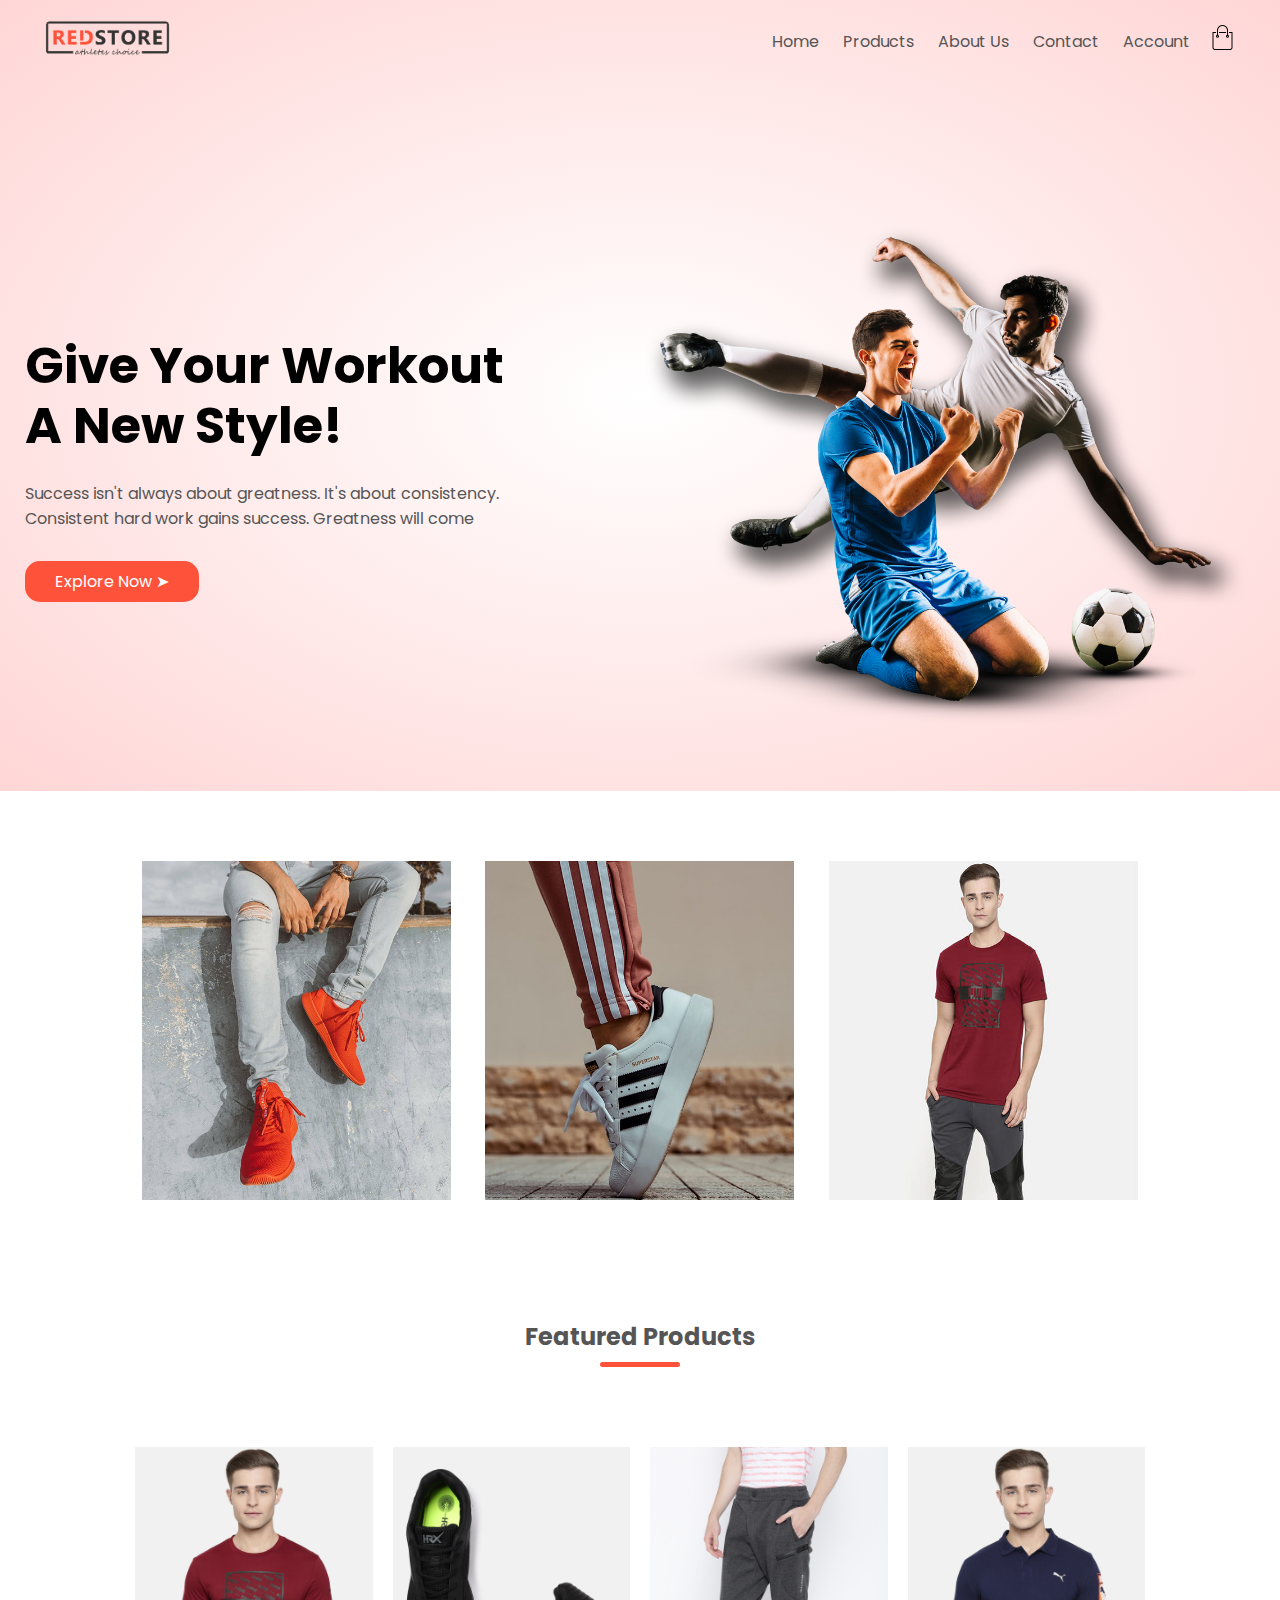
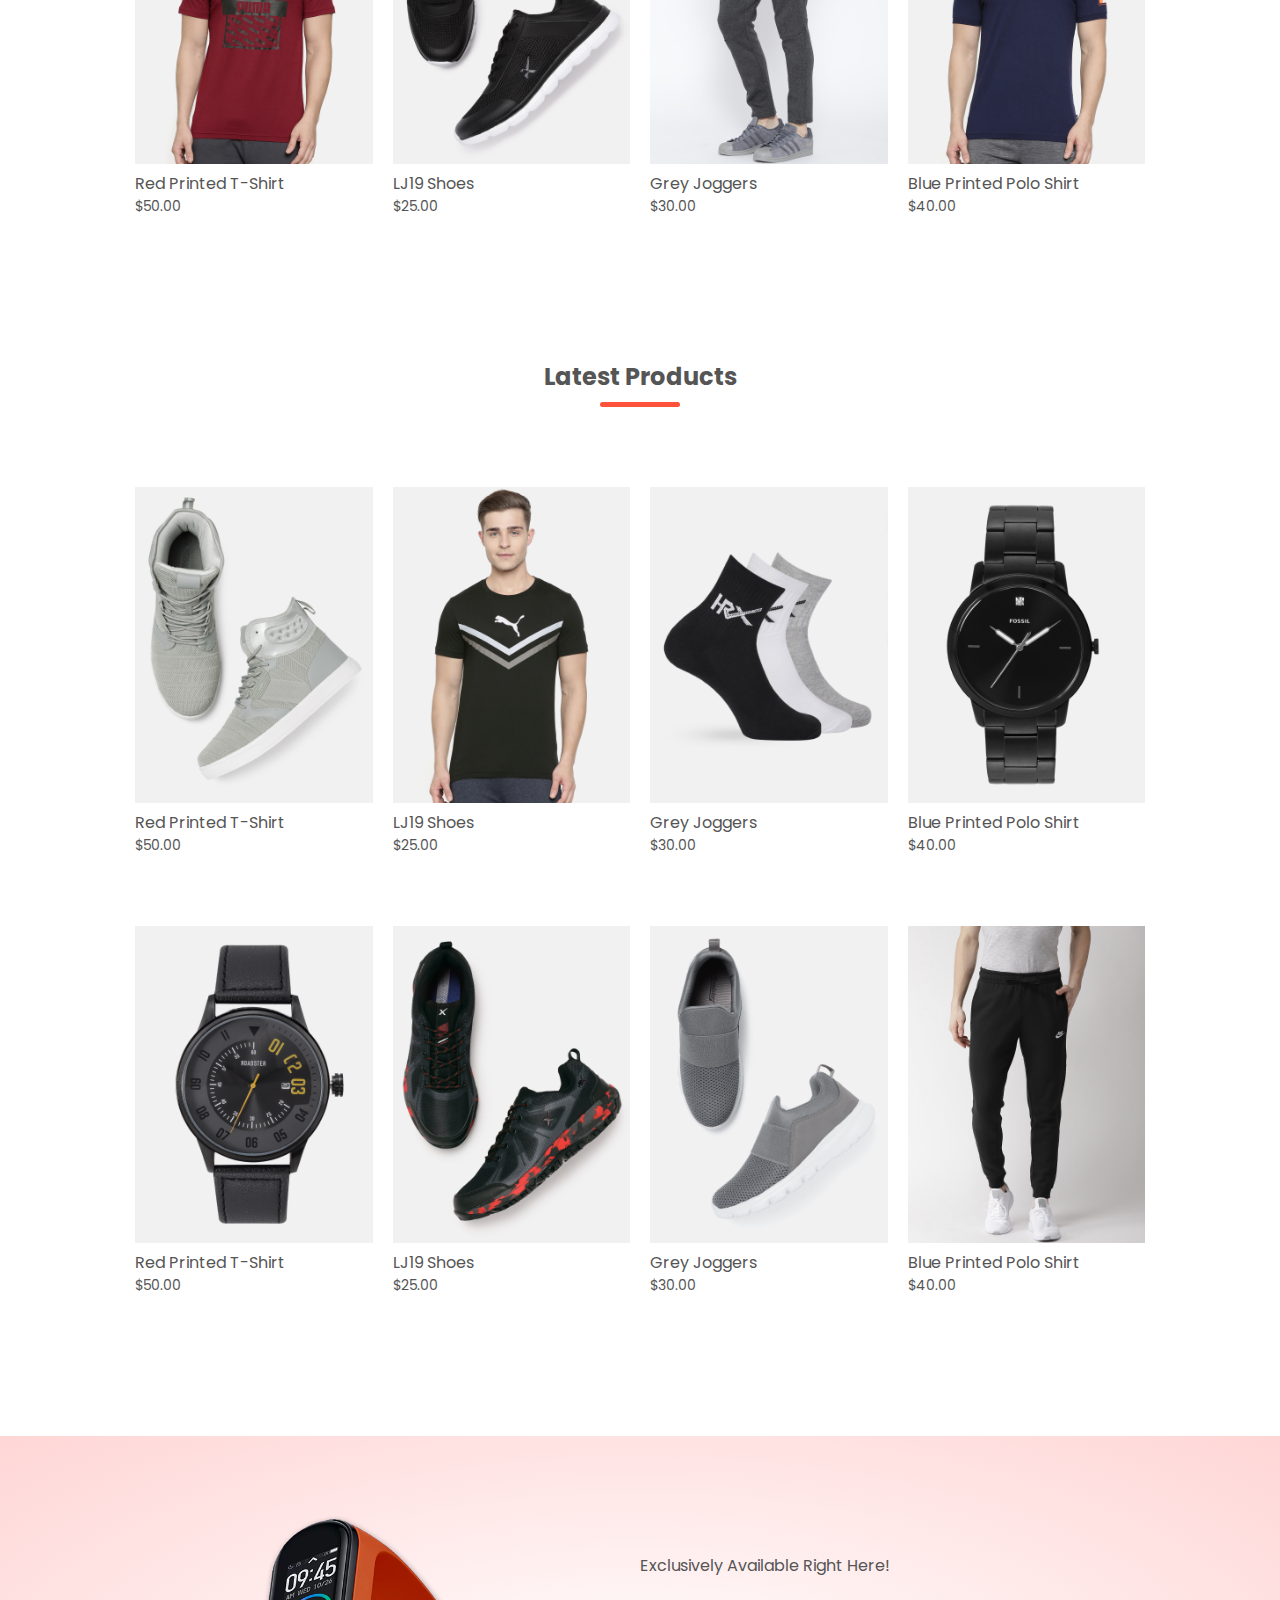
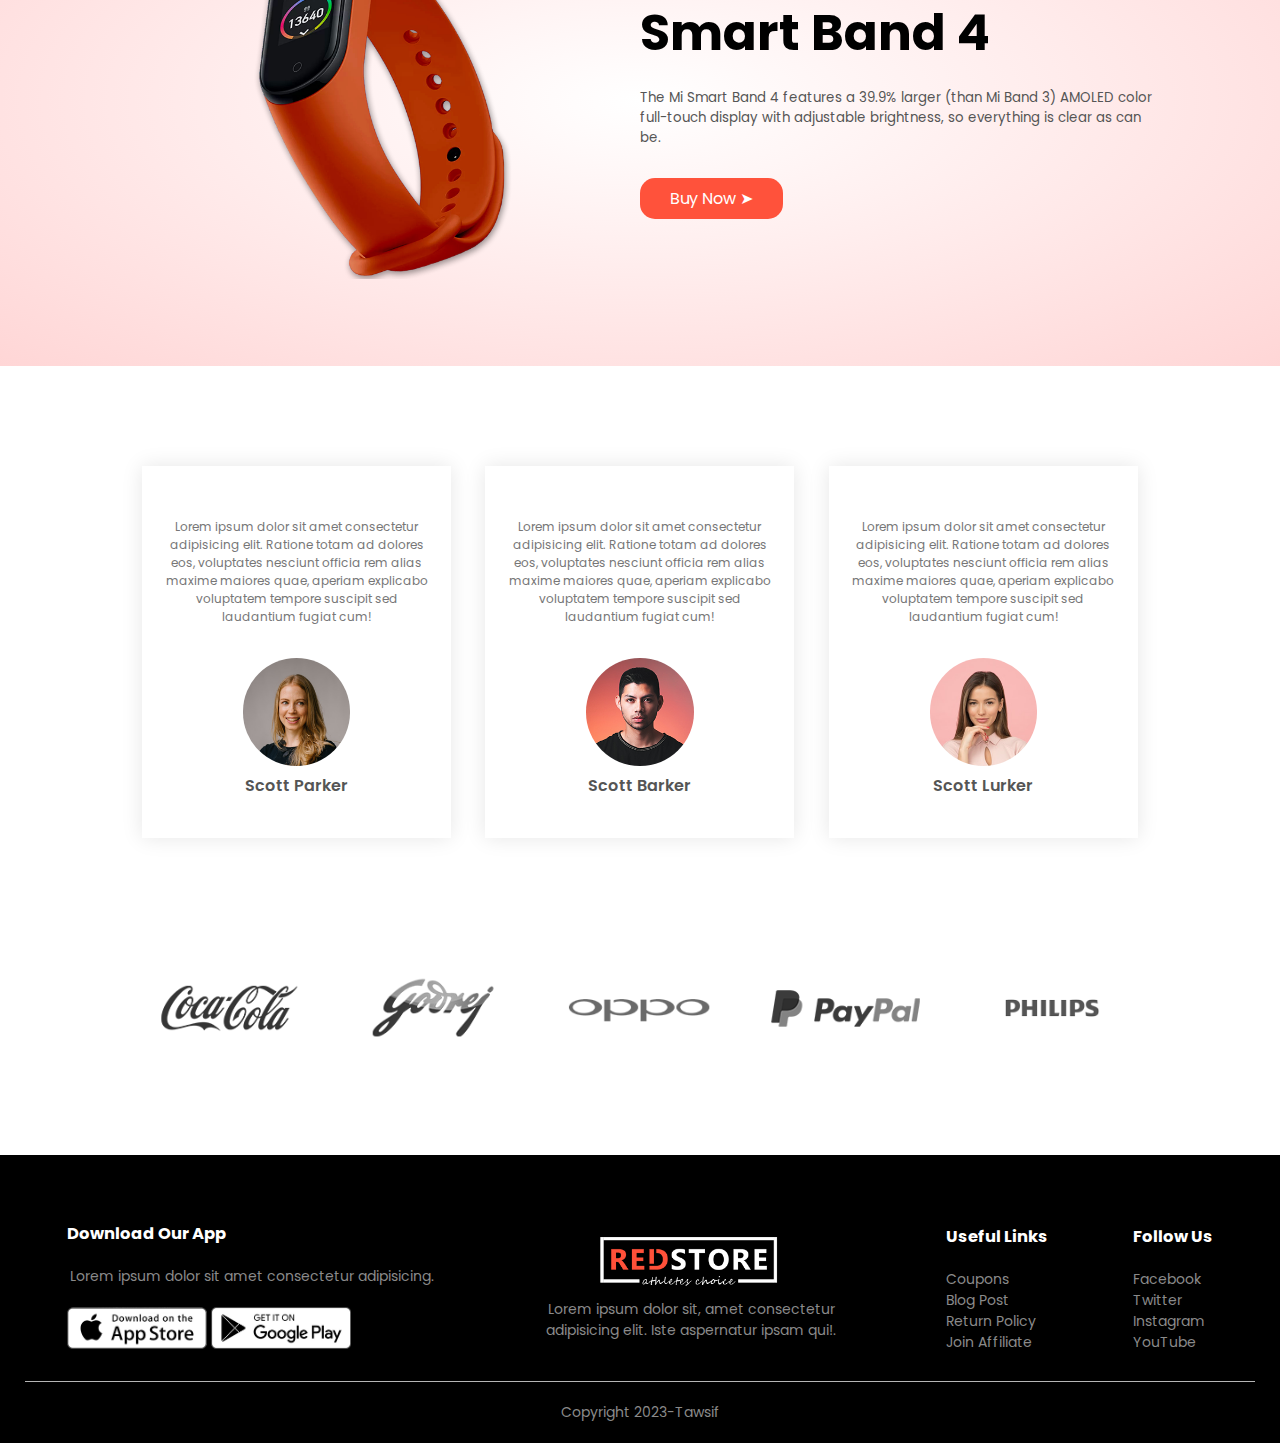
<file: hTmLcSs/index.html>
<!DOCTYPE html>
<html lang="en">

<head>
    <meta charset="UTF-8">
    <meta name="viewport" content="width=device-width, initial-scale=1.0">
    <link rel="stylesheet" href="style.css">
    <link rel="preconnect" href="https://fonts.googleapis.com">
    <link rel="preconnect" href="https://fonts.gstatic.com" crossorigin>
    <link
        href="https://fonts.googleapis.com/css2?family=Bricolage+Grotesque:opsz@10..48&family=Lato:wght@300;400&family=Poppins:wght@300;400;500;600;700&family=REM:wght@300&display=swap"
        rel="stylesheet">

    <title>e-Commerce Design</title>
    <link rel="stylesheet" href="https://cdnjs.cloudflare.com/ajax/libs/font-awesome/6.4.2/css/all.min.css"
        integrity="sha512-z3gLpd7yknf1YoNbCzqRKc4qyor8gaKU1qmn+CShxbuBusANI9QpRohGBreCFkKxLhei6S9CQXFEbbKuqLg0DA=="
        crossorigin="anonymous" referrerpolicy="no-referrer" />
</head>

<body>
    <div class="header">
        <div class="container">
            <div class="navbar">
                <div class="logo">
                    <img src="images/logo.png" alt="website-logo">
                </div>
                <nav>
                    <ul id="menu-items">
                        <li><a href="">Home</a></li>
                        <li><a href="">Products</a></li>
                        <li><a href="">About Us</a></li>
                        <li><a href="">Contact</a></li>
                        <li><a href="">Account</a></li>
                    </ul>
                </nav>
                <img src="images/cart.png" alt="cart-icon">
                <img src="images/menu.png" class="menu-icon" onclick="menutoggle()">
            </div>
            <div class="row">
                <div class="col-2">
                    <h1>Give Your Workout<br>A New Style!</h1>
                    <p>Success isn't always about greatness. It's about consistency.<br>Consistent hard work gains
                        success.
                        Greatness will come</p>
                    <a href="" class="btn">Explore Now &#10148;</a>
                </div>
                <div class="col-2">
                    <img src="images/image1.png" alt="banner-image">
                </div>
            </div>
        </div>
    </div>

    <!-------featured categories------>
    <div class="categories">
        <div class="small-container">
            <div class="row">
                <div class="col-3">
                    <img src="images/category-1.jpg" alt="">
                </div>
                <div class="col-3">
                    <img src="images/category-2.jpg" alt="">
                </div>
                <div class="col-3">
                    <img src="images/gallery-4-550x604.jpg" alt="">
                </div>
            </div>
        </div>
    </div>

    <!-- -------featured products------- -->
    <div class="small-container">
        <h2 class="title">Featured Products</h2>
        <div class="row">
            <div class="col-4">
                <img src="images/product-1.jpg" alt="">
                <h4>Red Printed T-Shirt</h4>
                <div class="rating">
                    <i class="fa-solid fa-star fa-beat-fade"></i>
                    <i class="fa-solid fa-star fa-beat-fade"></i>
                    <i class="fa-solid fa-star fa-beat-fade"></i>
                    <i class="fa-solid fa-star fa-beat-fade"></i>
                    <i class="fa-regular fa-star-half-stroke fa-beat-fade"></i>
                </div>
                <p>$50.00</p>
            </div>
            <div class="col-4">
                <img src="images/product-2.jpg" alt="">
                <h4>LJ19 Shoes</h4>
                <div class="rating">
                    <i class="fa-solid fa-star fa-beat-fade"></i>
                    <i class="fa-solid fa-star fa-beat-fade"></i>
                    <i class="fa-solid fa-star fa-beat-fade"></i>
                    <i class="fa-solid fa-star fa-beat-fade"></i>
                    <i class="fa-regular fa-star fa-beat-fade"></i>
                </div>
                <p>$25.00</p>
            </div>
            <div class="col-4">
                <img src="images/product-3.jpg" alt="">
                <h4>Grey Joggers</h4>
                <div class="rating">
                    <i class="fa-solid fa-star fa-beat-fade"></i>
                    <i class="fa-solid fa-star fa-beat-fade"></i>
                    <i class="fa-solid fa-star fa-beat-fade"></i>
                    <i class="fa-regular fa-star-half-stroke fa-beat-fade"></i>
                    <i class="fa-regular fa-star fa-beat-fade"></i>
                </div>
                <p>$30.00</p>
            </div>
            <div class="col-4">
                <img src="images/product-4.jpg" alt="">
                <h4>Blue Printed Polo Shirt</h4>
                <div class="rating">
                    <i class="fa-solid fa-star fa-beat-fade"></i>
                    <i class="fa-solid fa-star fa-beat-fade"></i>
                    <i class="fa-solid fa-star fa-beat-fade"></i>
                    <i class="fa-solid fa-star fa-beat-fade"></i>
                    <i class="fa-solid fa-star fa-beat-fade"></i>
                </div>
                <p>$40.00</p>
            </div>
        </div>
        <h2 class="title">Latest Products</h2>
        <div class="row">
            <div class="col-4">
                <img src="images/product-5.jpg" alt="">
                <h4>Red Printed T-Shirt</h4>
                <div class="rating">
                    <i class="fa-solid fa-star fa-beat-fade"></i>
                    <i class="fa-solid fa-star fa-beat-fade"></i>
                    <i class="fa-solid fa-star fa-beat-fade"></i>
                    <i class="fa-solid fa-star fa-beat-fade"></i>
                    <i class="fa-regular fa-star-half-stroke fa-beat-fade"></i>
                </div>
                <p>$50.00</p>
            </div>
            <div class="col-4">
                <img src="images/product-6.jpg" alt="">
                <h4>LJ19 Shoes</h4>
                <div class="rating">
                    <i class="fa-solid fa-star fa-beat-fade"></i>
                    <i class="fa-solid fa-star fa-beat-fade"></i>
                    <i class="fa-solid fa-star fa-beat-fade"></i>
                    <i class="fa-solid fa-star fa-beat-fade"></i>
                    <i class="fa-regular fa-star fa-beat-fade"></i>
                </div>
                <p>$25.00</p>
            </div>
            <div class="col-4">
                <img src="images/product-7.jpg" alt="">
                <h4>Grey Joggers</h4>
                <div class="rating">
                    <i class="fa-solid fa-star fa-beat-fade"></i>
                    <i class="fa-solid fa-star fa-beat-fade"></i>
                    <i class="fa-solid fa-star fa-beat-fade"></i>
                    <i class="fa-regular fa-star-half-stroke fa-beat-fade"></i>
                    <i class="fa-regular fa-star fa-beat-fade"></i>
                </div>
                <p>$30.00</p>
            </div>
            <div class="col-4">
                <img src="images/product-8.jpg" alt="">
                <h4>Blue Printed Polo Shirt</h4>
                <div class="rating">
                    <i class="fa-solid fa-star fa-beat-fade"></i>
                    <i class="fa-solid fa-star fa-beat-fade"></i>
                    <i class="fa-solid fa-star fa-beat-fade"></i>
                    <i class="fa-solid fa-star fa-beat-fade"></i>
                    <i class="fa-solid fa-star fa-beat-fade"></i>
                </div>
                <p>$40.00</p>
            </div>
        </div>
        <div class="row">
            <div class="col-4">
                <img src="images/product-9.jpg" alt="">
                <h4>Red Printed T-Shirt</h4>
                <div class="rating">
                    <i class="fa-solid fa-star fa-beat-fade"></i>
                    <i class="fa-solid fa-star fa-beat-fade"></i>
                    <i class="fa-solid fa-star fa-beat-fade"></i>
                    <i class="fa-solid fa-star fa-beat-fade"></i>
                    <i class="fa-regular fa-star-half-stroke fa-beat-fade"></i>
                </div>
                <p>$50.00</p>
            </div>
            <div class="col-4">
                <img src="images/product-10.jpg" alt="">
                <h4>LJ19 Shoes</h4>
                <div class="rating">
                    <i class="fa-solid fa-star fa-beat-fade"></i>
                    <i class="fa-solid fa-star fa-beat-fade"></i>
                    <i class="fa-solid fa-star fa-beat-fade"></i>
                    <i class="fa-solid fa-star fa-beat-fade"></i>
                    <i class="fa-regular fa-star fa-beat-fade"></i>
                </div>
                <p>$25.00</p>
            </div>
            <div class="col-4">
                <img src="images/product-11.jpg" alt="">
                <h4>Grey Joggers</h4>
                <div class="rating">
                    <i class="fa-solid fa-star fa-beat-fade"></i>
                    <i class="fa-solid fa-star fa-beat-fade"></i>
                    <i class="fa-solid fa-star fa-beat-fade"></i>
                    <i class="fa-regular fa-star-half-stroke fa-beat-fade"></i>
                    <i class="fa-regular fa-star fa-beat-fade"></i>
                </div>
                <p>$30.00</p>
            </div>
            <div class="col-4">
                <img src="images/product-12.jpg" alt="">
                <h4>Blue Printed Polo Shirt</h4>
                <div class="rating">
                    <i class="fa-solid fa-star fa-beat-fade"></i>
                    <i class="fa-solid fa-star fa-beat-fade"></i>
                    <i class="fa-solid fa-star fa-beat-fade"></i>
                    <i class="fa-solid fa-star fa-beat-fade"></i>
                    <i class="fa-solid fa-star fa-beat-fade"></i>
                </div>
                <p>$40.00</p>
            </div>
        </div>
    </div>

    <!-------Offers------>
    <div class="offer">
        <div class="small-container">
            <div class="row">
                <div class="col-2">
                    <img src="images/exclusive.png" class="offer-img" alt="">
                </div>
                <div class="col-2">
                    <p>Exclusively Available Right Here!</p>
                    <h1>Smart Band 4</h1>
                    <small>The Mi Smart Band 4 features a 39.9% larger (than Mi Band 3) AMOLED color
                        full-touch display
                        with adjustable brightness, so everything is clear as can be.</small>

                    <a href="" class="btn">Buy Now &#10148;</a>
                </div>
            </div>
        </div>
    </div>

    <!-- ----Testimonial--- -->
    <div class="testimonial">
        <div class="small-container">
            <div class="row">
                <div class="col-3">
                    <i class="fa-solid fa-quote-left" style="color: #ff325b"></i>
                    <p>Lorem ipsum dolor sit amet consectetur adipisicing elit. Ratione totam ad dolores eos, voluptates
                        nesciunt officia rem alias maxime maiores quae, aperiam explicabo voluptatem tempore suscipit
                        sed laudantium fugiat cum!</p>
                    <div class="rating">
                        <i class="fa-solid fa-star fa-beat-fade"></i>
                        <i class="fa-solid fa-star fa-beat-fade"></i>
                        <i class="fa-solid fa-star fa-beat-fade"></i>
                        <i class="fa-solid fa-star fa-beat-fade"></i>
                        <i class="fa-regular fa-star-half-stroke fa-beat-fade"></i>
                    </div>
                    <img src="images/user-1.png" alt="">
                    <h3>Scott Parker</h3>
                </div>
                <div class="col-3">
                    <i class="fa-solid fa-quote-left" style="color: #ff325b"></i>
                    <p>Lorem ipsum dolor sit amet consectetur adipisicing elit. Ratione totam ad dolores eos, voluptates
                        nesciunt officia rem alias maxime maiores quae, aperiam explicabo voluptatem tempore suscipit
                        sed laudantium fugiat cum!</p>
                    <div class="rating">
                        <i class="fa-solid fa-star fa-beat-fade"></i>
                        <i class="fa-solid fa-star fa-beat-fade"></i>
                        <i class="fa-solid fa-star fa-beat-fade"></i>
                        <i class="fa-solid fa-star fa-beat-fade"></i>
                        <i class="fa-regular fa-star-half-stroke fa-beat-fade"></i>
                    </div>
                    <img src="images/user-2.png" alt="">
                    <h3>Scott Barker</h3>
                </div>
                <div class="col-3">
                    <i class="fa-solid fa-quote-left" style="color: #ff325b"></i>
                    <p>Lorem ipsum dolor sit amet consectetur adipisicing elit. Ratione totam ad dolores eos, voluptates
                        nesciunt officia rem alias maxime maiores quae, aperiam explicabo voluptatem tempore suscipit
                        sed laudantium fugiat cum!</p>
                    <div class="rating">
                        <i class="fa-solid fa-star fa-beat-fade"></i>
                        <i class="fa-solid fa-star fa-beat-fade"></i>
                        <i class="fa-solid fa-star fa-beat-fade"></i>
                        <i class="fa-solid fa-star fa-beat-fade"></i>
                        <i class="fa-regular fa-star-half-stroke fa-beat-fade"></i>
                    </div>
                    <img src="images/user-3.png" alt="">
                    <h3>Scott Lurker</h3>
                </div>
            </div>
        </div>
    </div>

    <div class="brands">
        <div class="small-container">
            <div class="row">
                <div class="col-5">
                    <img src="images/logo-coca-cola.png" alt="">
                </div>
                <div class="col-5">
                    <img src="images/logo-godrej.png" alt="">
                </div>
                <div class="col-5">
                    <img src="images/logo-oppo.png" alt="">
                </div>
                <div class="col-5">
                    <img src="images/logo-paypal.png" alt="">
                </div>
                <div class="col-5">
                    <img src="images/logo-philips.png" alt="">
                </div>
            </div>
        </div>
    </div>

    <div class="footer">
        <div class="container">
            <div class="row">
                <div class="footer-col-1">
                    <h3>Download Our App</h3>
                    <p>Lorem ipsum dolor sit amet consectetur adipisicing.</p>
                    <div class="app-logo">
                        <img src="images/app-store.png" alt="">
                        <img src="images/play-store.png" alt="">
                    </div>
                </div>
                <div class="footer-col-2">
                    <img src="images/logo-white.png" alt="">
                    <p>Lorem ipsum dolor sit, amet consectetur adipisicing elit. Iste aspernatur ipsam qui!.</p>
                </div>
                <div class="footer-col-3">
                    <h3>Useful Links</h3>
                    <ul>
                        <li>Coupons</li>
                        <li>Blog Post</li>
                        <li>Return Policy</li>
                        <li>Join Affiliate</li>
                    </ul>
                </div>
                <div class="footer-col-4">
                    <h3>Follow Us</h3>
                    <ul>
                        <li>Facebook</li>
                        <li>Twitter</li>
                        <li>Instagram</li>
                        <li>YouTube</li>
                    </ul>
                </div>
            </div>
            <hr>
            <p>Copyright 2023-Tawsif</p>
        </div>
    </div>
    <script>
        let menuItems = document.getElementById("menu-items")
        menuItems.style.maxHeight = "0px";
        function menutoggle() {
            if (menuItems.style.maxHeight == "0px") {
                menuItems.style.maxHeight = "200px";
            } else {
                menuItems.style.maxHeight = "0px";
            }
        }
    </script>
</body>

</html>
</file>
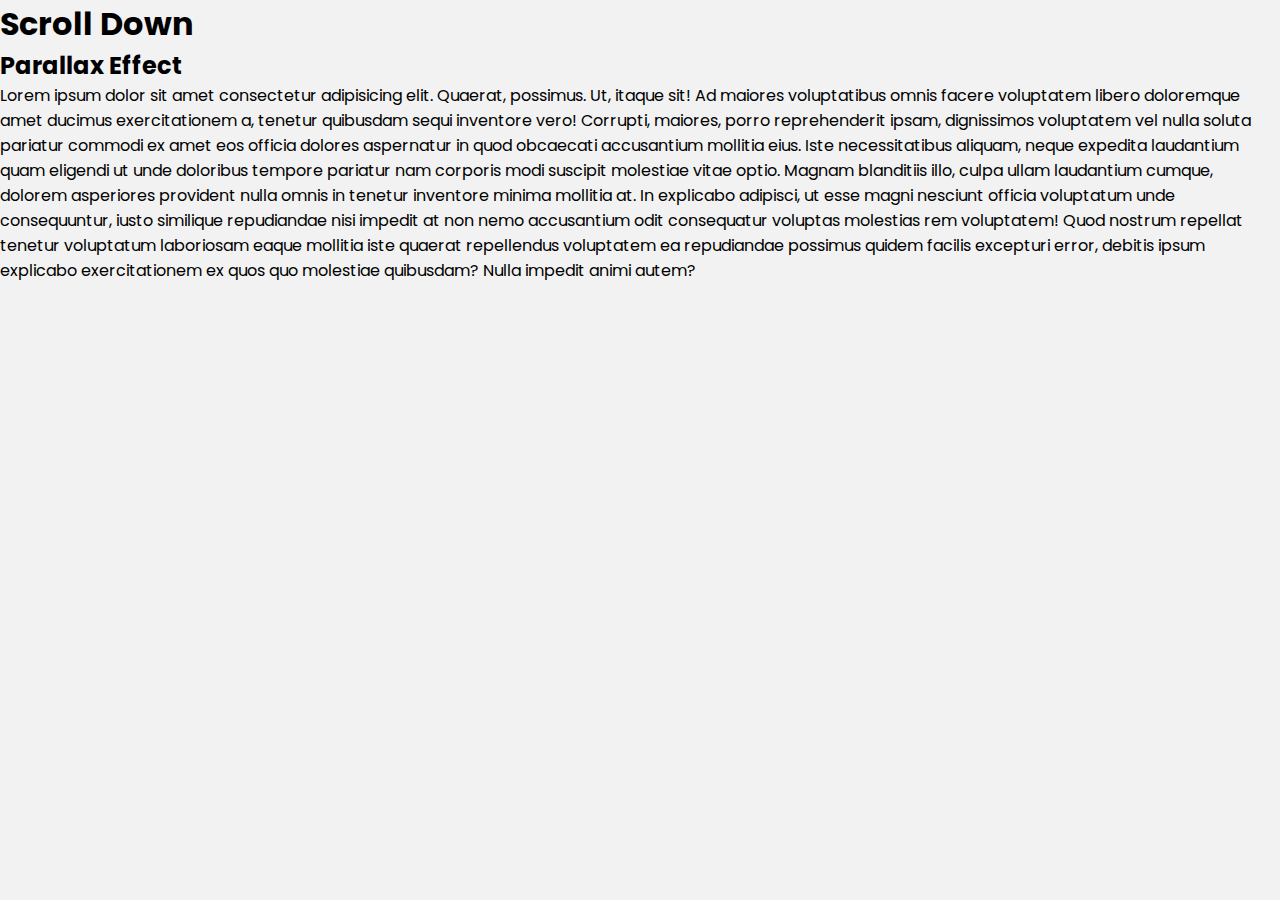
<file: hTmLcSs/diffindex.html>
<!DOCTYPE html>
<html lang="en">

<head>
    <meta charset="UTF-8">
    <meta name="viewport" content="width=device-width, initial-scale=1.0">
    <link rel="preconnect" href="https://fonts.googleapis.com">
    <link rel="preconnect" href="https://fonts.gstatic.com" crossorigin>
    <link
        href="https://fonts.googleapis.com/css2?family=Bricolage+Grotesque:opsz@10..48&family=Lato:wght@300;400&family=Poppins:wght@300;400;500;600;700&family=REM:wght@300&display=swap"
        rel="stylesheet">
    <link rel="stylesheet" href="styl1.css">
    <title>Document</title>
</head>

<body>
    <section>
        <section class="parallax-1">
            <div class="parallax-inner">
                <h1>Scroll Down</h1>
            </div>
        </section>
        <h2>Parallax Effect</h2>
        <p>Lorem ipsum dolor sit amet consectetur adipisicing elit. Quaerat, possimus. Ut, itaque sit! Ad maiores
            voluptatibus omnis facere voluptatem libero doloremque amet ducimus exercitationem a, tenetur quibusdam
            sequi inventore vero! Corrupti, maiores, porro reprehenderit ipsam, dignissimos voluptatem vel nulla soluta
            pariatur commodi ex amet eos officia dolores aspernatur in quod obcaecati accusantium mollitia eius. Iste
            necessitatibus aliquam, neque expedita laudantium quam eligendi ut unde doloribus tempore pariatur nam
            corporis modi suscipit molestiae vitae optio. Magnam blanditiis illo, culpa ullam laudantium cumque, dolorem
            asperiores provident nulla omnis in tenetur inventore minima mollitia at. In explicabo adipisci, ut esse
            magni nesciunt officia voluptatum unde consequuntur, iusto similique repudiandae nisi impedit at non nemo
            accusantium odit consequatur voluptas molestias rem voluptatem! Quod nostrum repellat tenetur voluptatum
            laboriosam eaque mollitia iste quaerat repellendus voluptatem ea repudiandae possimus quidem facilis
            excepturi error, debitis ipsum explicabo exercitationem ex quos quo molestiae quibusdam? Nulla impedit animi
            autem?</p>
    </section>
</body>

</html>
</file>
<file: hTmLcSs/style.css>
*{
    margin: 0;
    padding: 0;
    box-sizing: border-box;
}

body{
    font-family: 'Poppins', sans-serif;
    
}

.logo img{
    width: 125px;
    border-radius: 8px;
}

.navbar{
    display: flex;
    align-items: center;
    padding: 20px;
}
.navbar>img{
    width: 25px;
    height: 25px;
    margin-top: -9px;
}
nav{
    flex: 1;
    text-align: right;
}

nav ul{
    display: inline-block;
    list-style: none;
}

nav ul li{
    display: inline-block;
    margin-right: 20px;
}

a{
    text-decoration: none;
    color: #555;
}

p{
    color: #555;
}

.container{
    max-width: 1400px;
    margin: auto;
    padding: 0 25px;
}
.row{
    display: flex;
    align-items: center;
    flex-wrap: wrap;
    justify-content: space-around;
}
.col-2{
    flex-basis: 50%;
    min-width: 300px;
}
.col-2>img{
    max-width: 100%;
    padding: 50px 0;
}
.col-2>h1{
    font-size:50px;
    line-height: 60px;
    margin: 25px 0;
}
.btn{
    display: inline-block;
    background: #ff523b;
    color: #fff;
    padding: 8px 30px;
    margin: 30px 0;
    border-radius: 15px;
    transition: 0.4s;
}
.btn:hover{
    background: #563434;
    
}
.header{
    background: radial-gradient(#fff, #ffd6d6) ;
}
.header .row{
    margin-top: 70px;
}
.categories{
    margin: 70px 0;
}
.col-3{
    flex-basis: 30%;
    min-width: 250px;
    margin-bottom: 30px;
}
.small-container .row .col-3 img{
    width: 100%;
}
.small-container{
    max-width: 1080px;
    margin: auto;
    padding-left: 25px;
    padding-right: 25px;
}
.small-container .row .col-4{
    flex-basis: 25%;
    padding: 10px;
    min-width: 200px;
    margin-bottom: 50px;
    transition: 0.5s;
}
.small-container .row .col-4 img{
    width: 100%;
}
.title{
    text-align: center;
    margin: 70px auto;
    position: relative;
    line-height: 60px;
    color: #555;
}
.title::after{
    content: '';
    background: #ff523b;
    width: 80px;
    height: 5px;
    border-radius: 5px;
    position: absolute;
    bottom: 0%;
    left: 50%;
    transform: translate(-50%);
}
h4{
    color: #555;
    font-weight: normal;
}
.col-4:hover{
    transform: translateY(-5px);
}
.col-4 p{
    font-size: 14px;
}
.rating i{
    color: #ff523b;
}
.offer{
    background: radial-gradient(#fff, #ffd6d6);   
    margin-top: 80px;
    padding: 30px 0;
}
.col-2 .offer-img{
    padding: 50px;
}
small{
    display: block;
    color: #555;
}

.testimonial{
    padding-top: 100px;
}
.testimonial .small-container .row .col-3{
    height: 20%;
    text-align: center;
    padding: 40px 20px;
    box-shadow: 0 0 20px 0px rgba(0,0,0,0.1);
    cursor: pointer;
    transition: 0.4s;
}
.testimonial .col-3:hover{
    transform: translateY(-10px);
}
.testimonial .small-container .row .col-3 p{
    font-size: 12px;
    margin: 12px 0;
    color: #777;
    text-align: center;
}
.testimonial .small-container .row .col-3 img{
    width: 40%;
    margin-top: 20px;
    border-radius: 50%;
}
.testimonial .small-container .row .col-3 h3{
    font-size: 16px;
    font-weight: 600;
    color: #555;
    
}
.fa-quote-left{
    font-size: 34px;
    color: #ff523b;
}
.brands{
    margin: 100px auto;
}
.col-5{
    width: 160px;
}

.col-5 img{
    width: 100%;
    cursor: pointer;
    filter: grayscale(100%);
    transition: 0.4s;
}
.col-5 img:hover{
    filter: grayscale(0);
}

.footer{
    background-color: black;
    color: #8a8a8a;
    font-size: 14px;
    padding: 60px 0 20px;
}
.footer p{
    color: #8a8a8a;
    text-align: justify;
}
.footer h3{
    color: #fff;
    margin-bottom: 20px;
}

.footer-col-1 .footer-col-2 .footer-col-3 .footer-col-4{
    min-width: 250px;
    margin-bottom: 20px;
}
.footer-col-1{
    flex-basis: 30%;
}
.footer-col-2{
    margin: 20px 0;
    flex: 0.5;
    text-align: center;
}
.footer-col-2 p{
    margin-top: -15px;
}
.footer-col-2 img{
    align-self: start;
    width: 180px;
    margin-bottom: 20px;
    margin-left: -5px;
}

.footer-col-3 .footer-col-4{
    flex-basis: 12%;
    text-align: center;
}
ul{
    list-style-type: none;
    text-align: left;
}
.app-logo{
    margin-top: 20px;
}
.app-logo img{
    width: 140px;
}
.footer hr{
    border: none;
    background: #b5b5b5;
    height: 1px;
    margin: 20px 0;
}
.footer p{
    text-align: center;
}
.menu-icon{
    width: 28px;
    margin-left: 20px;
    display: none;
}

@media only screen and (max-width:800px){
    nav ul{
        position: absolute;
        top: 70px;
        left: 0;
        background: #333;
        width: 100%;
        overflow: hidden;
        transition: max-height 0.5s;
    }
    nav ul li{
        display: block;
        margin-right:50px;
        margin-top: 10px;
        margin-left: 10px;
    }
    nav ul li a{
        color: white;
    }
    .menu-icon{
        display: block;
        cursor: pointer;
    }
}
@media only screen and (max-width: 600px){
    .row{
        text-align: center;
    }
    .col-2, .col-3, .col-4{
        flex-basis: 100%;
    }
}
</file>
<file: hTmLcSs/styl1.css>
*{
    margin: 0;
    padding: 0;
    box-sizing: border-box;
    font-family: 'Poppins', sans-serif;
}
body{
    background: #f2f2f2;
    
}
</file>
